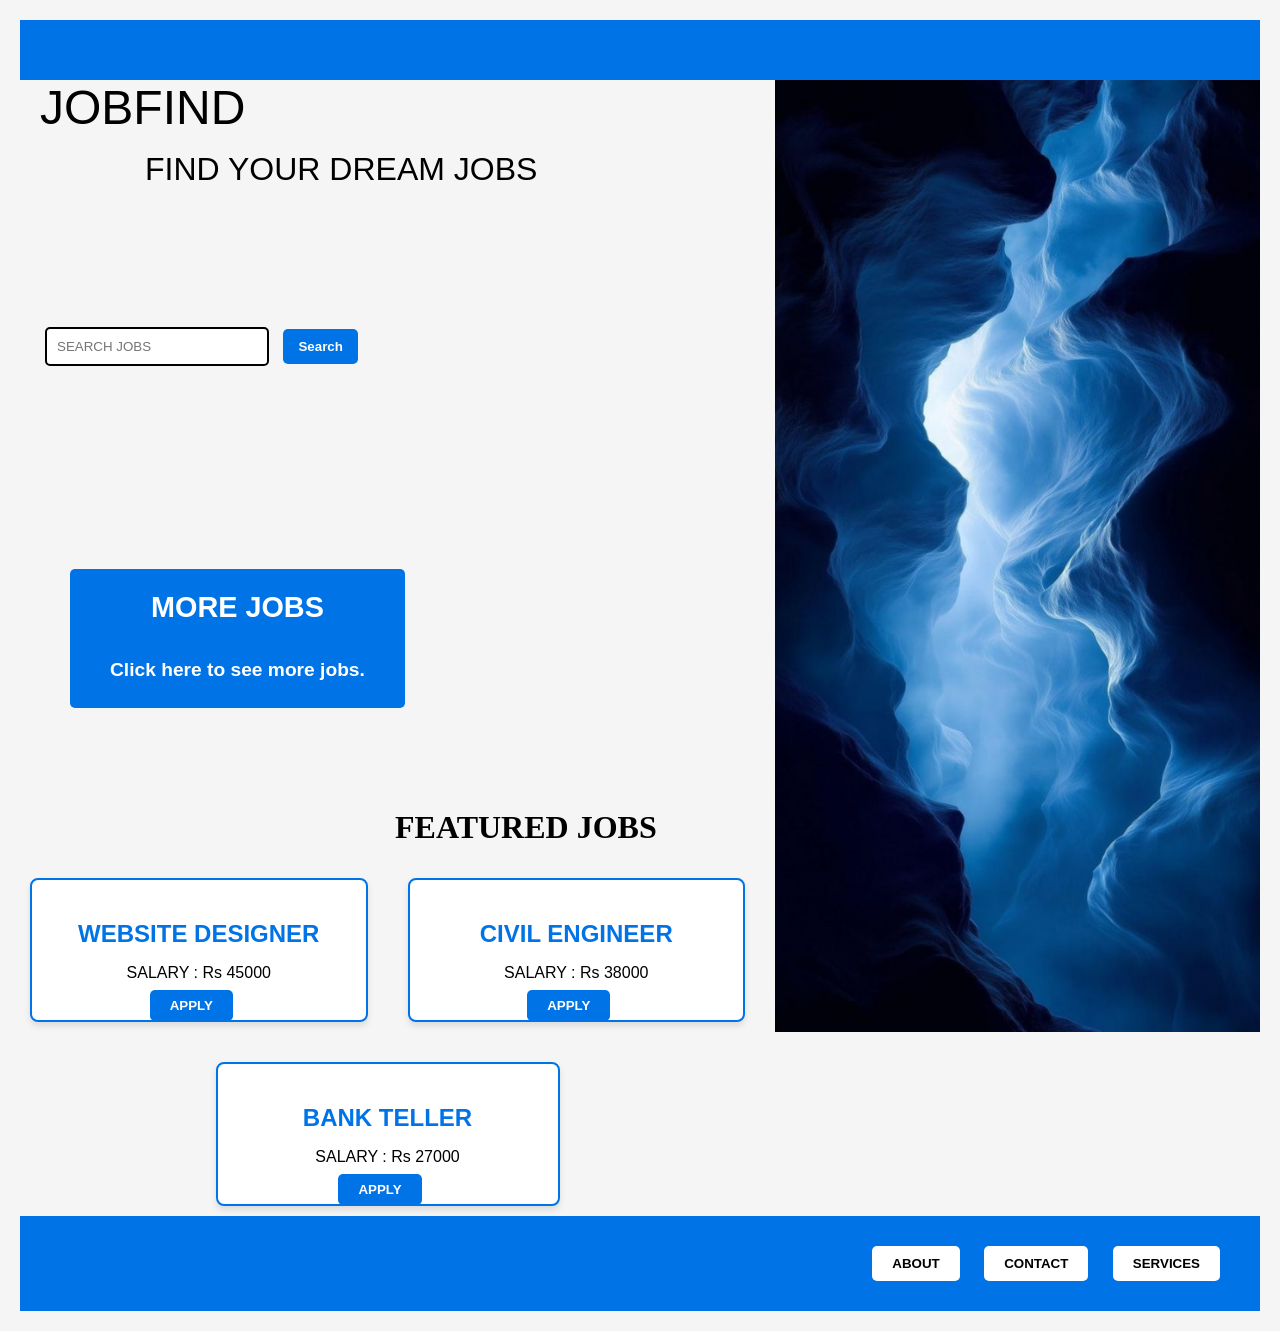
<file: index.html>
<!DOCTYPE html>
<html lang="en">
<head>
  <meta charset="UTF-8">
  <title>JOBFIND</title>
  
  <link rel="stylesheet" href="mystyleweb2.css">
  <meta name="viewport" content="width=device-width, initial-scale=1.0">

</head>
<body>
  
  <header>

  </header>
  
  
  <img src="img1.png" alt="Job Banner" class="banner-img">


  
    <!-- Left Section -->

      <maintitle>JOBFIND</maintitle><p></p>
      <subtitle>FIND YOUR DREAM JOBS</subtitle><p></p>


      <div class="search-bar"> <!search bar setting link with the styling css file>
        <input type="text" id="searchInput" placeholder="SEARCH JOBS">
        <button onclick="searchJobs()">Search</button>
      </div>

    <!-- Right Section -->
    
    
  <div class="jobbutton">
  <button class="nav-btn" onclick="goPage('jobpage.html')"><h2>MORE JOBS</h2><br><h4>Click here to see more jobs.</h4></button>
</div>



     <h1><subtitlestyle1>FEATURED JOBS</subtitlestyle1></h1><p></p> 



     
     
<div class="jobs-container">
  <!-- Job 1 -->
  <div class="job-box" data-title="website designer">
    <h2>WEBSITE DESIGNER</h2>
    <p>SALARY : Rs 45000</p>
    <!The box showing website designer job on homepage>
  
    
    <button class="apply-btn" onclick="goApply('Website Designer')">APPLY</button>
  </div>

  <!-- Job 2 -->
  <div class="job-box" data-title="civil engineer">
    <h2>CIVIL ENGINEER</h2>
    <p>SALARY : Rs 38000</p>
    <!The box showing civil engineer job on homepage>

    <button class="apply-btn" onclick="goApply('Civil Engineer')">APPLY</button>
  </div>

  <!-- Job 3 -->
  <div class="job-box" data-title="bank teller">
    <h2>BANK TELLER</h2>
    <p>SALARY : Rs 27000</p>
    <!The box showing bank teller job on homepage> 


    <button class="apply-btn" onclick="goApply('Bank Teller')">APPLY</button>
  </div>
</div>

  <!-- Footer Navigation -->
  <footer>
   

    <button onclick="goPage('about.html')">ABOUT</button>
    <button onclick="goPage('contactpage.html')">CONTACT</button>
    <button onclick="goPage('servicespage.html')">SERVICES</button>
  </footer>

  <script src="javasearch.js"></script> <!Link the homepage to the javascript file for search results>
  <script src="gopages.js"></script>
  
  
  
  

  </script>
  
</body>
</html>
</file>
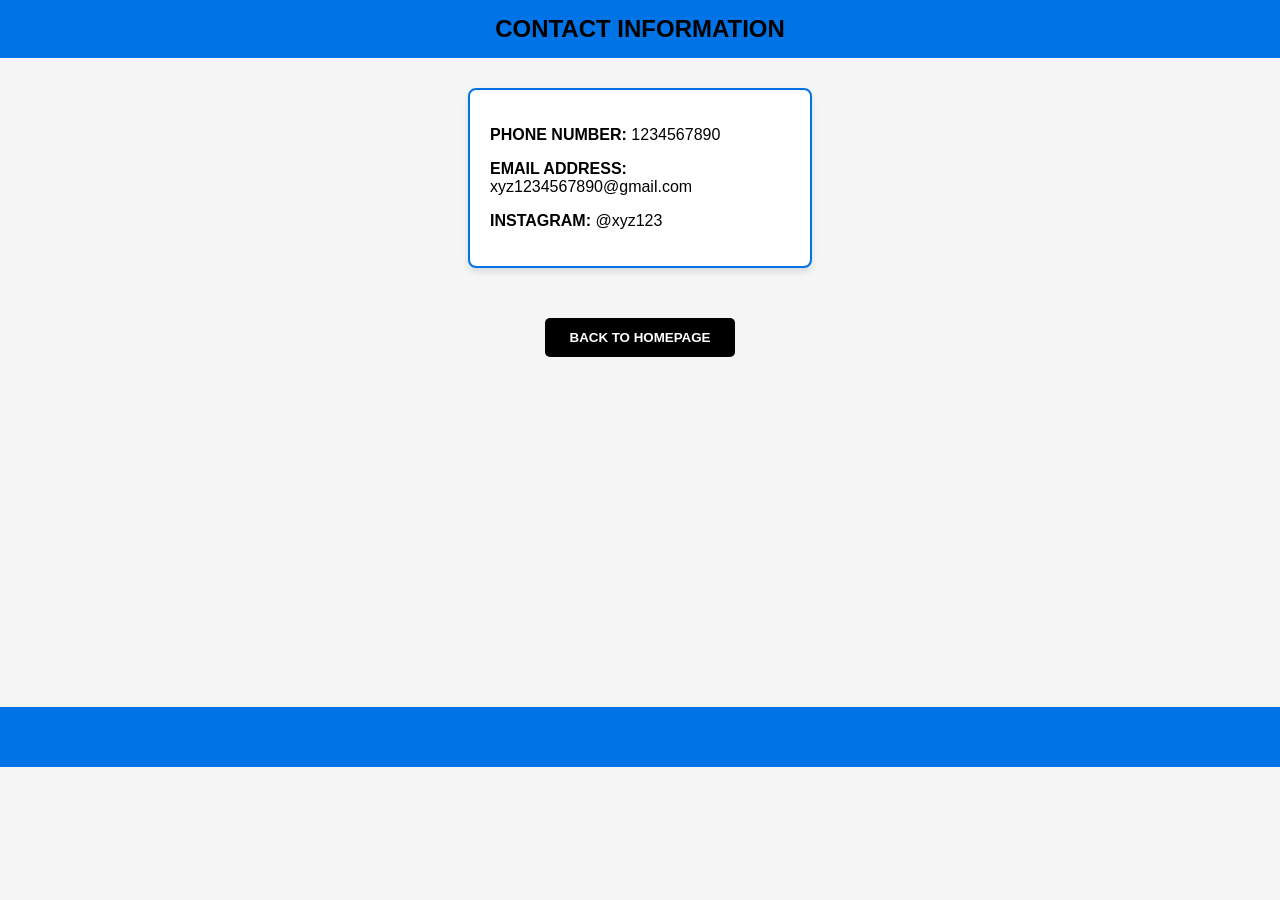
<file: contactpage.html>
<!DOCTYPE html>
<html lang="en">
<head>
  <meta charset="UTF-8">
  <title>Contact Information</title>
  <link rel="stylesheet" href="contactpagestyle.css">
</head>
<body>
  <h2 class="header">CONTACT INFORMATION</h2>

  <div class="contact-box">
    <p><strong>PHONE NUMBER:</strong> 1234567890</p>
    <p><strong>EMAIL ADDRESS:</strong> xyz1234567890@gmail.com</p>
    <p><strong>INSTAGRAM:</strong> @xyz123</p>
  </div>

  <button class="back-btn" onclick="goHome()">BACK TO HOMEPAGE</button>

  <script>
    function goHome() {
      window.location.href = "index.html"; // homepage file
    }
  </script>
</body>
<footer>

</footer>
</html>
</file>
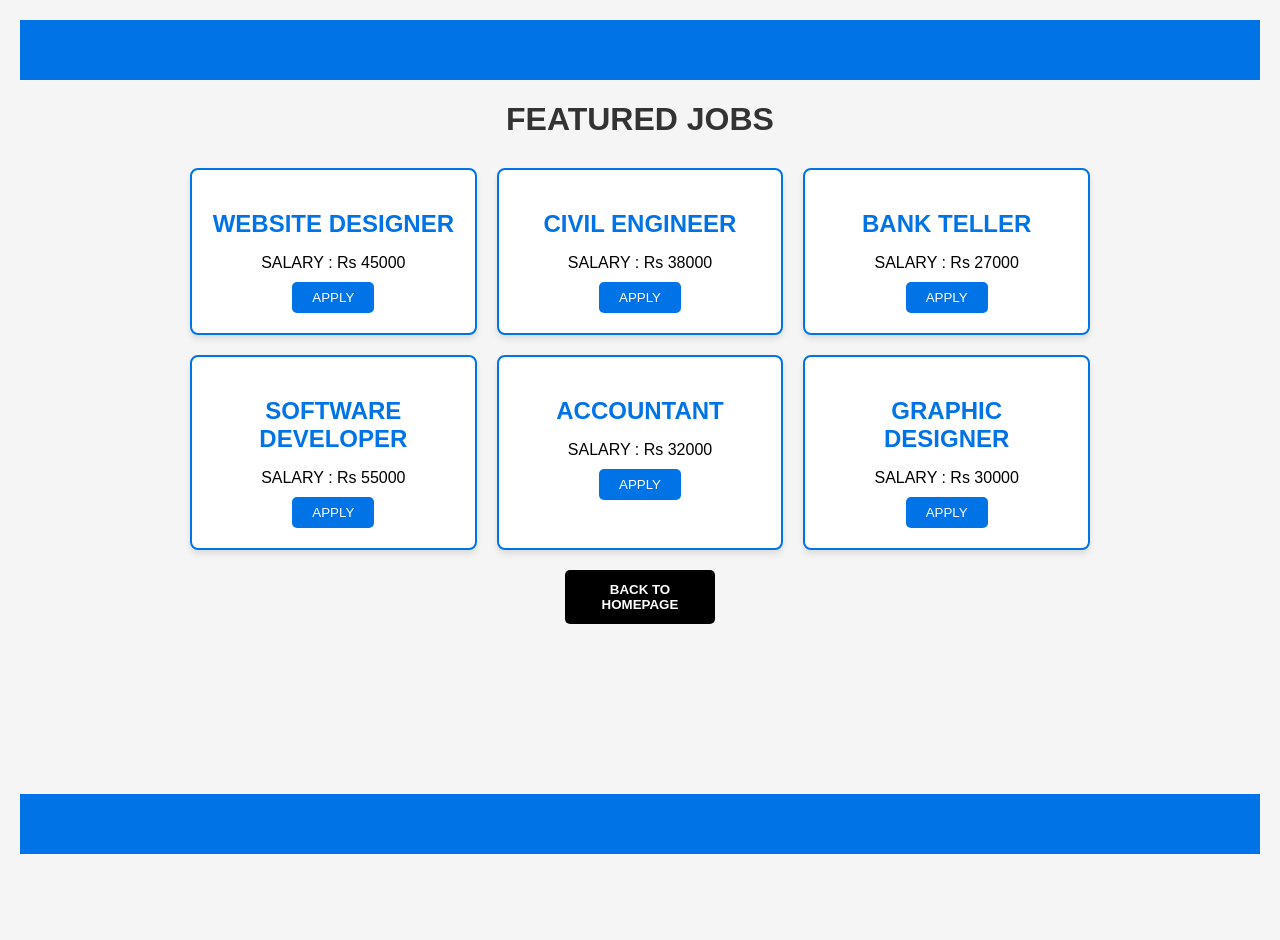
<file: jobpage.html>
<!DOCTYPE html>
<html lang="en">
<head>
  <meta charset="UTF-8">
  <title>Job Listings</title>
  <link rel="stylesheet" href="jobpagestyle.css">

</head>
<header></header>
<body>
  <h1>FEATURED JOBS</h1>

  <div class="jobs-container">
    <div class="job-box">
      <h2>WEBSITE DESIGNER</h2>
      <p>SALARY : Rs 45000</p>
      <button class="apply-btn">APPLY</button>
    </div>

    <div class="job-box">
      <h2>CIVIL ENGINEER</h2>
      <p>SALARY : Rs 38000</p>
      <button class="apply-btn">APPLY</button>
    </div>

    <div class="job-box">
      <h2>BANK TELLER</h2>
      <p>SALARY : Rs 27000</p>
      <button class="apply-btn">APPLY</button>
    </div>

    <div class="job-box">
      <h2>SOFTWARE DEVELOPER</h2>
      <p>SALARY : Rs 55000</p>
      <button class="apply-btn">APPLY</button>
    </div>

    <div class="job-box">
      <h2>ACCOUNTANT</h2>
      <p>SALARY : Rs 32000</p>
      <button class="apply-btn">APPLY</button>
    </div>

    <div class="job-box">
      <h2>GRAPHIC DESIGNER</h2>
      <p>SALARY : Rs 30000</p>
      <button class="apply-btn">APPLY</button>
    </div>
  </div>

  <!-- Back to Homepage Button -->
  <button class="back-btn" onclick="goHome()">BACK TO HOMEPAGE</button>

  <script src="script1.js"></script>
</body>
<footer>

</footer>
</html>
</file>
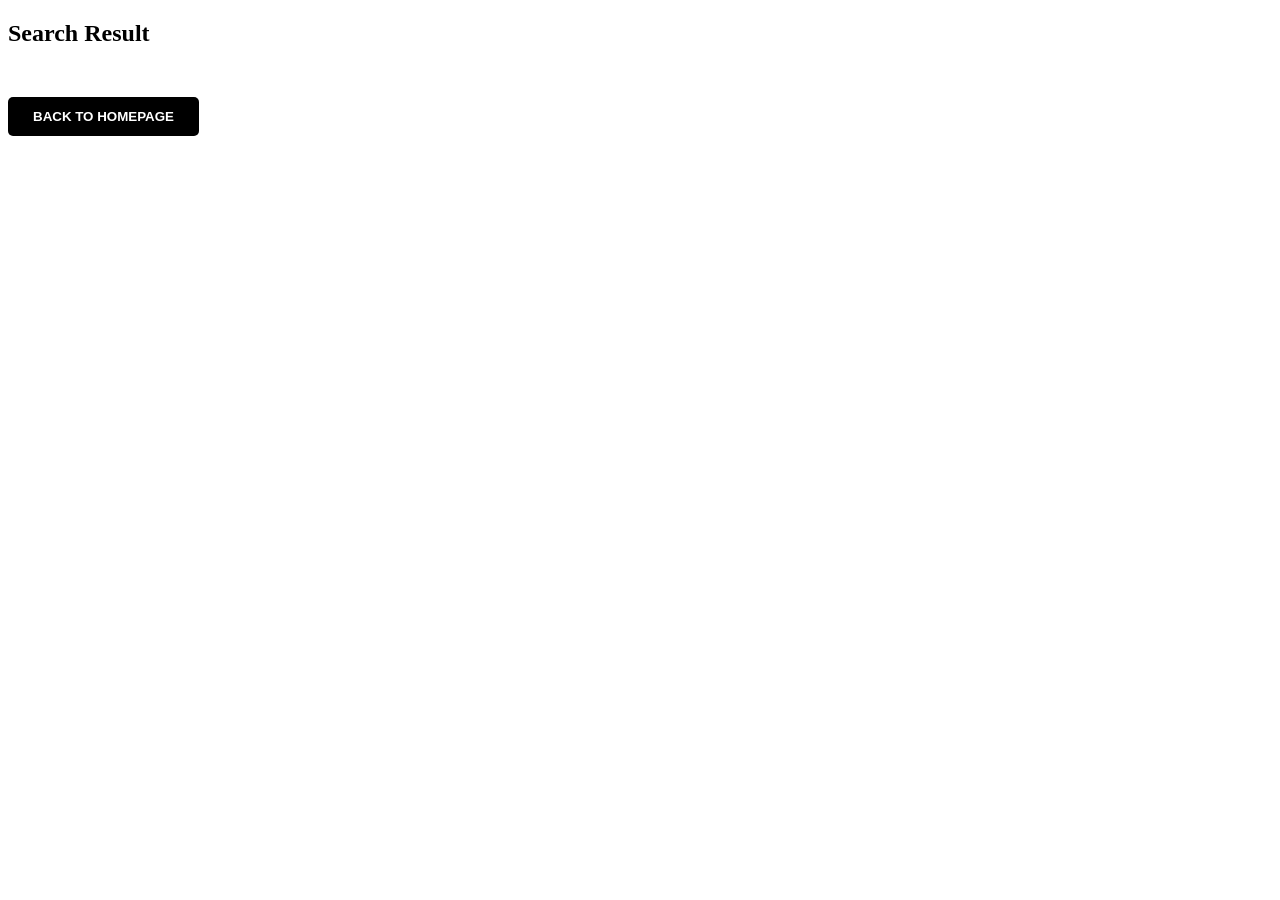
<file: searchresults.html>
<!DOCTYPE html>
<html lang="en">
<head>
  <meta charset="UTF-8">
  <title>Search Result</title>
  <link rel="stylesheet" href="searchresultstyle.css">
</head>
<body>
  <h2>Search Result</h2>

  <div class="jobs-container">
    <div class="job-box" data-title="website designer">
      <h2>WEBSITE DESIGNER</h2>
      <p>SALARY : Rs 45000</p>
      <button class="apply-btn">APPLY</button>
    </div>

    <div class="job-box" data-title="civil engineer">
      <h2>CIVIL ENGINEER</h2>
      <p>SALARY : Rs 38000</p>
      <button class="apply-btn">APPLY</button>
    </div>

    <div class="job-box" data-title="bank teller">
      <h2>BANK TELLER</h2>
      <p>SALARY : Rs 27000</p>
      <button class="apply-btn">APPLY</button>
    </div>

    <div class="job-box" data-title="software developer">
      <h2>SOFTWARE DEVELOPER</h2>
      <p>SALARY : Rs 55000</p>
      <button class="apply-btn">APPLY</button>
    </div>

    <div class="job-box" data-title="accountant">
      <h2>ACCOUNTANT</h2>
      <p>SALARY : Rs 32000</p>
      <button class="apply-btn">APPLY</button>
    </div>

    <div class="job-box" data-title="graphic designer">
      <h2>GRAPHIC DESIGNER</h2>
      <p>SALARY : Rs 30000</p>
      <button class="apply-btn">APPLY</button>
    </div>





  </div>

  <!-- Back to Homepage Button -->
  <button class="back-btn" onclick="goHome()">BACK TO HOMEPAGE</button>

  <script>
    // Show only the matching job
    function showResult() {
      const params = new URLSearchParams(window.location.search);
      const query = params.get("job");
      const jobs = document.querySelectorAll(".job-box");

      jobs.forEach(job => {
        const title = job.getAttribute("data-title");
        if (title.includes(query)) {
          job.style.display = "block";
        } else {
          job.style.display = "none";
        }
      });
    }

    function goHome() {
      window.location.href = "index.html";
    }

    showResult();
  </script>
</body>
</html>
</file>
<file: mystyleweb2.css>
body {
  font-family: Arial, sans-serif;
  margin: 0;
  background-color: #f5f5f5;
 

}


.jobs-container {
  display: flex;
  flex-wrap: wrap;
  justify-content: center;
  gap: 15px;
}

.job-box {
  flex: 1 1 250px;   /* flexible width */
  max-width: 300px;
  padding: 15px;
  background: #fff;
  border: 2px solid #0073e6;
  border-radius: 8px;
  text-align: center;
}








/* Default (desktop) */
.banner-img {
  float: right;          /* align to the right */
  width: 485px;          /* fixed width */
  height: 952px;         /* fixed height */
  object-fit: cover;     /* crop if needed */
  margin: 0 0 20px 20px; /* spacing from text */
}

/* Mobile override */
@media (max-width: 768px) {
  .banner-img {
    float: none;         /* no float, sits above content */
    width: 100%;         /* full phone width */
    height: auto;        /* auto height */
    max-height: 250px;   /* cap height so it’s shorter */
    display: block;
    margin: 0 auto 20px; /* center with spacing */
  }
}












































































#confirmationBox {
  text-align: left;
}
#confirmationBox h2 {
  color: green; /* highlight APPLIED header */
}









header
{
  background-color: #0073e6;
  padding:30px;

}

.decorative-img
{margin :0;
  display: block;
height: auto;
width: 50%;
padding: 0

}

main{flex:1;}


  




.right img { max-width: 400px; border-radius: 10px; }

/* Title */
maintitle
{
  font-family: 'Franklin Gothic Medium', 'Arial Narrow', Arial, sans-serif;
  font-size: 48px;
  text-align: left;
  padding: 20px;
}
subtitle
{
  font-family: 'Gill Sans', 'Gill Sans MT', Calibri, 'Trebuchet MS', sans-serif;
  font-weight:100;
  font-size: 32px;
  text-align: left;
  padding: 125px;

}
subtitlestyle1
{
  font-family: Cambria, Cochin, Georgia, Times, 'Times New Roman', serif;

padding-left: 375px;
  text-align: center;


}
featuredjobstyle
{
  padding-left:15px ;
  font-family:'Lucida Sans', 'Lucida Sans Regular', 'Lucida Grande', 'Lucida Sans Unicode', Geneva, Verdana, sans-serif;
  color:#0073e6;
  
  

}
salarystyle
{
  padding-left: 15px;
}




.job-box {

  width: 250px;
  height: 100px;
  margin: 10px;
  padding: 20px;
  background-color: #f9f9f9;   /* light background */
  border: 2px solid #0073e6;   /* blue border */
  border-radius: 8px;
  text-align: center;          /* center everything */
}

.job-box h2 {
  color: #0073e6;
  margin-bottom: 10px;
}

.job-box p {
  font-size: 16px;
  margin-bottom: 10px;         /* small gap before button */
}

.apply-btn {
  margin-top: 0;
  background-color: #0073e6;   /* blue button */
  color: white;
  padding: 2px 5px;
  border: none;
  border-radius: 5px;
  cursor: pointer;
  transition: 0.3s;
}

.apply-btn:hover {
  background-color: #005bb5;   /* darker blue on hover */
}
body {
  font-family: Arial, sans-serif;
  background-color: #f5f5f5;
  margin: 0;
  padding: 20px;
  text-align: justify;
}

/* Container for all jobs */
.jobs-container {
  display: flex;
  flex-direction: row;   /* stack horizontally */
  align-items: center;      /* center horizontally */
  gap: 20px;                /* space between boxes */
}

/* Individual job box */
.job-box {
  width: 250px;
  padding: 20px;
  background-color: #fff;
  border: 2px solid #0073e6;
  border-radius: 8px;
  text-align: center;
  box-shadow: 0 4px 6px rgba(0,0,0,0.1);
}

.job-box h2 {
  color: #0073e6;
  margin-bottom: 10px;
}

.job-box p {
  font-size: 16px;
  margin-bottom: 8px;   /* small gap before button */
}

/* Apply button */
.apply-btn {
  background-color: #0073e6;
  color: white;
  padding: 8px 20px;
  border: none;
  border-radius: 5px;
  cursor: pointer;
  transition: 0.3s;
}

.apply-btn:hover {
  background-color: #005bb5;
}








.tagline { font-size: 20px; color: #555; margin-bottom: 20px; }

/* Search Bar */
.search-bar
{

  padding: 25px;

}
button 
{margin: 10px 25px 80px;
  margin-left: 10px;
  margin-top: 100px;
  
  background: rgb(101,101,101);
  border: none;
  border-radius: 5px;
  cursor: pointer;
  font-weight: bold;


}

buttonstyle
{
   margin: 0 20px;
  padding-left:10px;
  background: rgb(101, 101, 101);
  border: none;
  border-radius: 2px;
  width: 15px;
  height: 20px;
  cursor: pointer;
  font-weight: bold;

}

.search-bar input {

  padding: 10px;
  width: 200px;
  border: 2px solid black;
  border-radius: 5px;
}
.search-bar button {
  padding: 10px 15px;
  border: none;
  background-color: #0073e6;
  color: white;
  cursor: pointer;
  border-radius: 5px;
}

/* Footer */
footer {
  margin-bottom: 80px;
  
  
  
  
  flex:1;
  text-align: right;
  background-color: #0073e6;
  padding: 30px;
  margin-bottom: 0;
}
footer button {
  margin: 0 10px;
  padding: 10px 20px;
  background: white;
  border: none;
  border-radius: 5px;
  cursor: pointer;
  font-weight: bold;
}
footer button:hover { background: #ddd; }

/* Contact Page */
.header {
  background-color: #0073e6;
  color: black;
  padding: 15px;
}

.contact-box {
  border: 2px solid #0073e6;
  padding: 20px;
  margin: 20px auto;
  width: 300px;
  text-align: left;
}
.back-btn {
  background: black;
  color: white;
  padding: 10px 20px;
  border: none;
  margin-top: 20px;
  cursor: pointer;
}
.back-btn:hover { background: #0073e6; }






.form-box {
  width: 400px;
  margin: 30px auto;
  padding: 20px;
  background-color: #fff;
  border: 2px solid #0073e6;
  border-radius: 8px;
  text-align: left;
  box-shadow: 0 4px 6px rgba(0,0,0,0.1);
}

.form-box h2 {
  text-align: center;
  color: #0073e6;
  margin-bottom: 20px;
}

.form-box input {
  width: 100%;
  padding: 8px;
  margin-top: 5px;
  border: 1px solid #ccc;
  border-radius: 5px;
}

.apply-btn {
  background-color: #0073e6;
  color: white;
  padding: 8px 20px;
  border: none;
  border-radius: 5px;
  cursor: pointer;
  transition: 0.3s;
}

.apply-btn:hover {
  background-color: #005bb5;
}

.back-btn {
  display: block;
  margin: 20px auto;
  background: black;
  color: white;
  padding: 10px 20px;
  border: none;
  border-radius: 5px;
  cursor: pointer;
}

.back-btn:hover {
  background: #0073e6;
}


























.form-box {
  width: 400px;
  margin: 30px auto;
  padding: 20px;
  background-color: #fff;
  border: 2px solid #0073e6;
  border-radius: 8px;
  text-align: left;
  box-shadow: 0 4px 6px rgba(0,0,0,0.1);
}

.form-box h2 {
  text-align: center;
  color: #0073e6;
  margin-bottom: 20px;
}

.form-box input {
  width: 100%;
  padding: 8px;
  margin-top: 5px;
  border: 1px solid #ccc;
  border-radius: 5px;
}

.apply-btn {
  background-color: #0073e6;
  color: white;
  padding: 8px 20px;
  border: none;
  border-radius: 5px;
  cursor: pointer;
  transition: 0.3s;
}

.apply-btn:hover {
  background-color: #005bb5;
}

.back-btn {
  display: block;
  margin: 20px auto;
  background: black;
  color: white;
  padding: 10px 20px;
  border: none;
  border-radius: 5px;
  cursor: pointer;
}

.back-btn:hover {
  background: #0073e6;
}








.nav-btn {
  margin: 10px 25px 80px;
  margin-left: 50px;
  margin-top: 100px;
  background: #0073e6;
  color: white;              /* text color */
  border: none;
  border-radius: 5px;
  cursor: pointer;
  font-weight: bolder;
  font-size: larger;
  padding: 10px 40px;        /* consistent padding */
  transition: 0.3s;
  line-height: 0.3
}

.nav-btn:hover {
  background: #005bb5;       /* hover effect */
}
</file>
<file: contactpagestyle.css>
body {
  font-family: Arial, sans-serif;
  margin: 0;
  background-color: #f5f5f5;
  text-align: center;
}

/* Header */
.header {
  background-color: #0073e6;
  color: black;
  padding: 15px;
  margin: 0;
}

/* Contact Box */
.contact-box {
  border: 2px solid #0073e6;
  padding: 20px;
  margin: 30px auto;
  width: 300px;
  text-align: left;
  background-color: #fff;
  border-radius: 8px;
  box-shadow: 0 4px 6px rgba(0,0,0,0.1);
}

/* Back Button */
.back-btn {
  background: black;
  color: white;
  padding: 12px 25px;
  border: none;
  border-radius: 5px;
  cursor: pointer;
  margin-top: 20px;
  font-weight: bold;
  transition: 0.3s;
}

.back-btn:hover {
  background: #0073e6;
}
footer {
  margin-bottom: 10px;
  height: 100%;
  flex:1;
  margin-top: 350px;
  background-color: #0073e6;
  padding: 30px
}
</file>
<file: jobpagestyle.css>
/* Back Button */
.back-btn {
  margin-top: 30px;
  background-color: black;
  color: white;
  padding: 12px 25px;
  border: none;
  border-radius: 5px;
  cursor: pointer;
  font-weight: bold;
  transition: 0.3s;
}
header
{
  background-color: #0073e6;
  padding:30px;
  margin-top: 0px;
}

.back-btn:hover {
  background-color: #0073e6;
}
body {
  font-family: Arial, sans-serif;
  background-color: #f5f5f5;
  margin: 0;
  padding: 20px;
  text-align: center;
}

h1 {
  margin-bottom: 30px;
  color: #333;
}

/* Container for all jobs */
.jobs-container {
  display: grid;
  grid-template-columns: repeat(3, 1fr); /* 3 boxes per row */
  gap: 20px;
  max-width: 900px;
  margin: 0 auto;
}

/* Individual job box */
.job-box {
  background-color: #fff;
  border: 2px solid #0073e6;
  border-radius: 8px;
  padding: 20px;
  text-align: center;
  box-shadow: 0 4px 6px rgba(0,0,0,0.1);
}

.job-box h2 {
  color: #0073e6;
  margin-bottom: 10px;
}

.job-box p {
  font-size: 16px;
  margin-bottom: 10px;
}

/* Apply button */
.apply-btn {
  background-color: #0073e6;
  color: white;
  padding: 8px 20px;
  border: none;
  border-radius: 5px;
  cursor: pointer;
  transition: 0.3s;
}

.apply-btn:hover {
  background-color: #005bb5;
}
footer {
  margin-bottom: 80px;
  height: 100%;
  
  flex:1;
  margin-top: 150px;
  background-color: #0073e6;
  padding: 30px
}
html, body {
  height: 100%;          /* full height */
  margin: 0;
  display: flex;
  flex-direction: column;
}

.back-btn {
  margin-top: 30px;
  width: 150px;
  margin: 20px auto;
  background: black;
  color: white;
  padding: 12px 15px;
  border: none;
  border-radius: 5px;
  cursor: pointer;
  font-weight: bold;
  transition: 0.3s;
}

.back-btn:hover {
  background: #0073e6;
}
</file>
<file: searchresultstyle.css>
.jobs-container {
  display: flex;
  flex-direction: column;
  align-items: center;
  gap: 20px;
}

.job-box {
  width: 250px;
  padding: 20px;
  background-color: #fff;
  border: 2px solid #0073e6;
  border-radius: 8px;
  text-align: center;
  box-shadow: 0 4px 6px rgba(0,0,0,0.1);
}

.apply-btn {
  background-color: #0073e6;
  color: white;
  padding: 8px 20px;
  border: none;
  border-radius: 5px;
  cursor: pointer;
}
.apply-btn:hover {
  background-color: #005bb5;
}

.back-btn {
  margin-top: 30px;
  background: black;
  color: white;
  padding: 12px 25px;
  border: none;
  border-radius: 5px;
  cursor: pointer;
  font-weight: bold;
}
.back-btn:hover {
  background: #0073e6;
}
</file>
